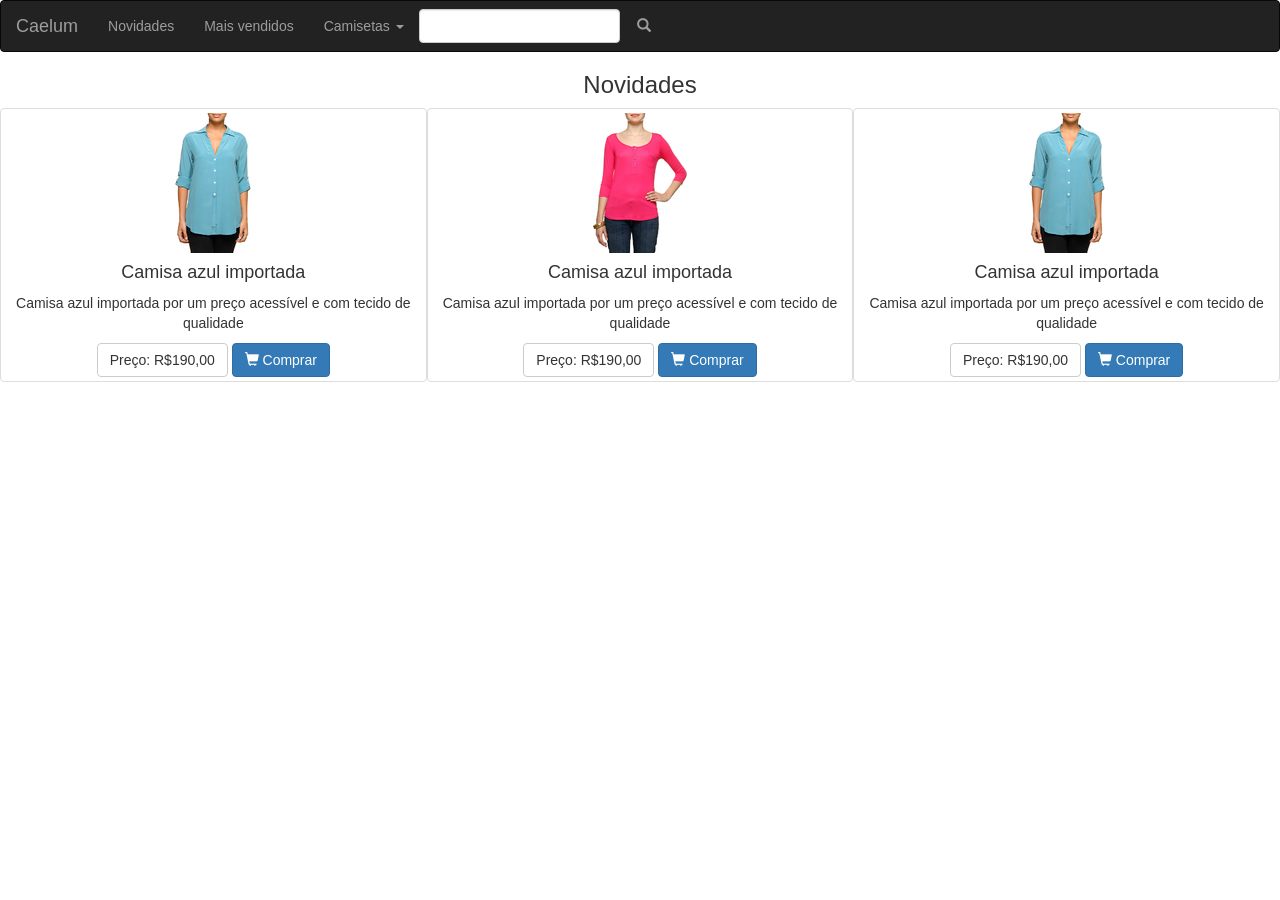
<file: projeto-bootstrap/index.html>
<!DOCTYPE html>
<html>
  <head>
    <meta charset="utf-8" />
    <title>Loja Virtual</title>
    <link rel="stylesheet" href="css/bootstrap.min.css" />
    <link rel="stylesheet" href="css/complemento-menu.css" />
    <meta name="viewport" content="width=device-width" />
    <script src="js/jquery-2.1.4.min.js"></script>
    <script src="js/bootstrap.min.js"></script>
  </head>
  <body>

     <header>
      <nav class="navbar navbar-inverse">
        <div class="navbar-header">
          <a href="#" class="navbar-brand">Caelum</a>
          <button class="navbar-toggle" type="button" data-target=".navbar-collapse" data-toggle="collapse"><span class="glyphicon glyphicon-menu-hamburger"></span></button>
        </div>
        <div class="collapse navbar-collapse">
          <ul class="nav navbar-nav">
            <li><a href="#">Novidades</a></li>
            <li><a href="#">Mais vendidos</a></li>
            <li class="dropdown">
              <a href="#" class="dropdown-toggle" data-toggle="dropdown">
                Camisetas
                <span class="caret"></span>
              </a>
              <ul class="dropdown-menu">
                <li><a href="#">Masculino</a></li>
                <li><a href="#">Feminino</a></li>
                <li><a href="#">Infantil</a></li>
              </ul>            
            </li>            
          </ul>
          
           
          <form class="navbar-form form-inline">
            <div class="form-group">
              <input type="text" class="form-control form-control-complemento"/> 
              <button type="submit" value="buscar" class="btn btn-link "><span class="glyphicon glyphicon-search"></span></button>
            </div>
          </form>    
         
        </div>        
      </nav>    
    </header> 
   
    
    <main>
      <h3 class="text-center">Novidades</h3>
      <div class="col-md-4 col-xs-12 thumbnail text-center">
        <figure>
          <img src="img/camisa-azul.png" alt="Camisa azul importada" />
          <div>
            <h4>Camisa azul importada</h4>
            <p>Camisa azul importada por um preço acessível e com tecido de qualidade</p>
          </div>
        </figure>
        <a href="#" class="btn btn-default">Preço: R$190,00</a>
        <a href="#" class="btn btn-primary"><span class="glyphicon glyphicon-shopping-cart"></span>  Comprar</a>
      </div>
      
      <div class="col-md-4 col-xs-12 thumbnail text-center">
        <figure>
          <img src="img/camisa-rosa.png" alt="Camisa rosa importada" />
          <div>
            <h4>Camisa azul importada</h4>
            <p>Camisa azul importada por um preço acessível e com tecido de qualidade</p>
          </div>
        </figure>
        <a href="#" class="btn btn-default">Preço: R$190,00</a>
        <a href="#" class="btn btn-primary"><span class="glyphicon glyphicon-shopping-cart"></span>  Comprar</a>
      </div>
      
      <div class="col-md-4 col-xs-12 thumbnail text-center">
        <figure>
          <img src="img/camisa-azul.png" alt="Camisa nacional" />
          <div>
            <h4>Camisa azul importada</h4>
            <p>Camisa azul importada por um preço acessível e com tecido de qualidade</p>
          </div>
        </figure>
        <a href="#" class="btn btn-default">Preço: R$190,00</a>
        <a href="#" class="btn btn-primary"><span class="glyphicon glyphicon-shopping-cart"></span>  Comprar</a>
      </div>
      
    </main> 
  </body>
</html>
</file>
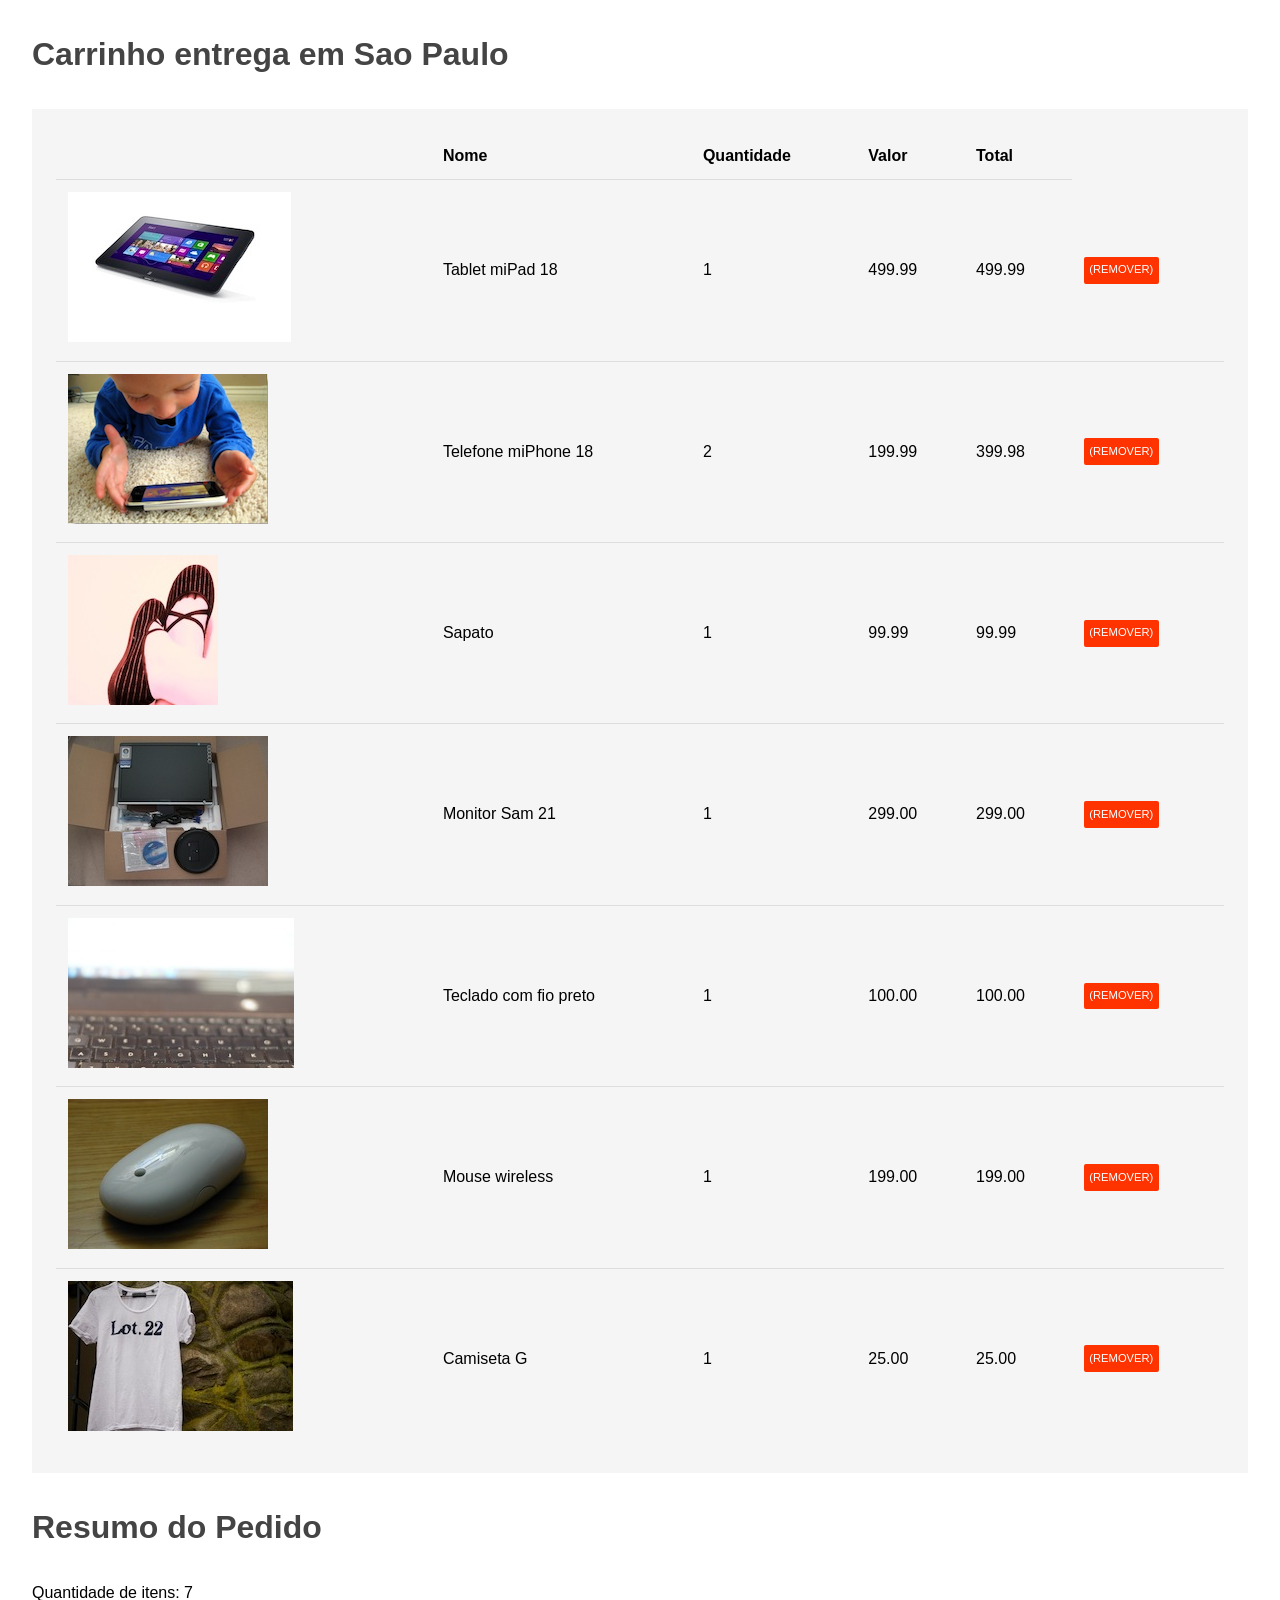
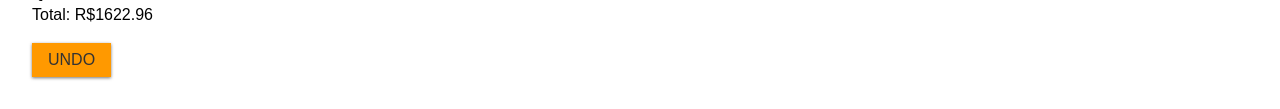
<file: projeto-jquery2/index.html>
<!DOCTYPE html>
<html>
<head>
	<link rel="stylesheet" type="text/css" href="css/carrinho.css">
  <meta charset="utf-8">
</head>
<body>
	<div class="carrinho">
		<h2>Carrinho entrega em Sao Paulo</h2>
		<table id="tabela-produtos">
			<thead>
				<tr>
					<td></td>
					<td>Nome</td>
					<td>Quantidade</td>
					<td>Valor</td>
					<td>Total</td>
				</tr>
			</thead>
			<tbody>
				<tr>
					<td><img src="imagens/tablet.jpg"></td>
					<td>Tablet miPad 18</td>
					<td>1</td>
					<td>499.99</td> 
					<td class="total-item">499.99</td>
                    <td><a class="remove-item" href="">(remover)</a></td>
				</tr>
				<tr>
					<td><img src="imagens/telefone.png"></td>
					<td>Telefone miPhone 18</td>
					<td>2</td>
					<td>199.99</td>
					<td class="total-item">399.98</td>
                    <td><a class="remove-item" href="">(remover)</a></td>
				</tr>
				<tr>
					<td><img src="imagens/sapato.jpg"></td>
					<td>Sapato</td>
					<td>1</td>
					<td>99.99</td>
					<td class="total-item">99.99</td>
                    <td><a class="remove-item" href="">(remover)</a></td>
				</tr>
				<tr>
					<td><img src="imagens/monitor.jpg"></td>
					<td>Monitor Sam 21</td>
					<td>1</td>
					<td>299.00</td>
					<td class="total-item">299.00</td>
                    <td><a class="remove-item" href="">(remover)</a></td>
				</tr>
				<tr>
					<td><img src="imagens/teclado.jpg"></td>
					<td>Teclado com fio preto </td>
					<td>1</td>
					<td>100.00</td>
					<td class="total-item">100.00</td>
                    <td><a class="remove-item" href="">(remover)</a></td>
				</tr>
				<tr>
					<td><img src="imagens/mouse.jpg"></td>
					<td>Mouse wireless</td>
					<td>1</td>
					<td>199.00</td>
					<td class="total-item">199.00</td>
                    <td><a class="remove-item" href="">(remover)</a></td>
				</tr>
				<tr>
					<td><img src="imagens/camiseta.jpg"></td>
					<td>Camiseta G</td>
					<td>1</td>
					<td>25.00</td>
					<td class="total-item">25.00</td>
                    <td><a class="remove-item" href="">(remover)</a></td>
				</tr>
			</tbody>
		</table>
	
	</div>
  
  <div>
    <h2>Resumo do Pedido</h2>
    <p>Quantidade de itens: <span id="itens-pedido">0</span></p>
    <p>Total: R$<span id="total-pedido">0</span></p>    
  </div>
  
  <div>
    <input type="button" id="botao-voltar" value="Undo">
  </div>
  
  <script src="js/jquery.js"></script>
  <script src="js/index.js"></script>

</body>
</html>
</file>
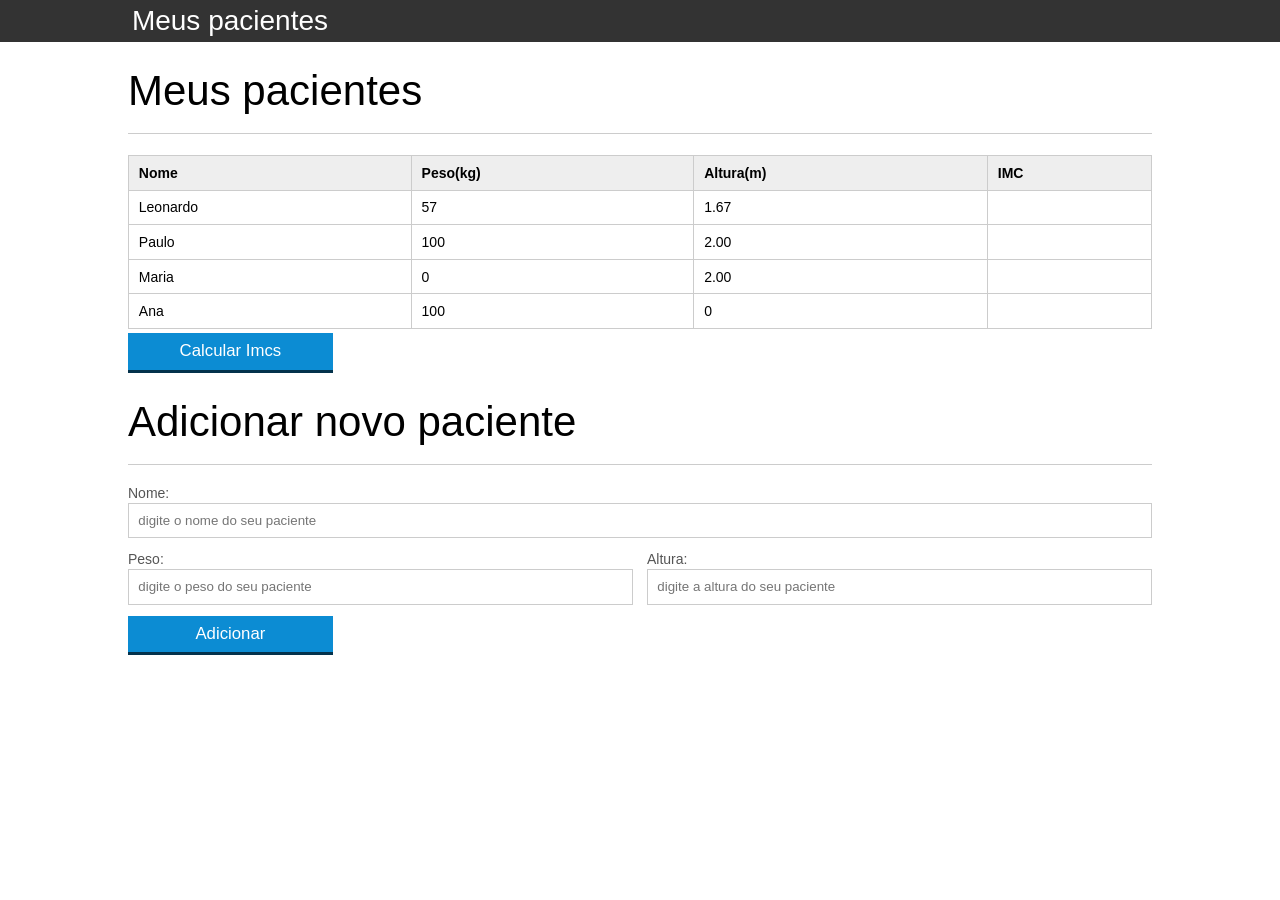
<file: projeto-javascript-alura/projeto/index.html>
<!doctype html>
<html lang="en">
	<head>
		<meta charset="UTF-8">
		<title>Meus pacientes</title>
		<link rel="stylesheet" type="text/css" href="reset.css">
		<link rel="stylesheet" type="text/css" href="alura.css">
	</head>
	<body>
		<header>
			<div class="container">
				<h1>Meus pacientes</h1>
			</div>
		</header>
		<main class="container">
			<section>
				<h2>Meus pacientes</h2>
				<table id="tabela-pacientes">
					<tr>
						<th>Nome</th>
						<th>Peso(kg)</th>
						<th>Altura(m)</th>
						<th>IMC</th>
					</tr>
					<tr class="paciente">
						<td class="info-nome">Leonardo</td>
						<td class="info-peso">57</td>
						<td class="info-altura">1.67</td>
						<td class="info-imc"></td>
					</tr>
					<tr class="paciente">
						<td class="info-nome">Paulo</td>
						<td class="info-peso">100</td>
						<td class="info-altura">2.00</td>
						<td class="info-imc"></td>
					</tr>
                    <tr class="paciente">
						<td class="info-nome">Maria</td>
						<td class="info-peso">0</td>
						<td class="info-altura">2.00</td>
						<td class="info-imc"></td>
					</tr>
                    <tr class="paciente">
						<td class="info-nome">Ana</td>
						<td class="info-peso">100</td>
						<td class="info-altura">0</td>
						<td class="info-imc"></td>
					</tr>
				</table>
				<button id="calcula-imcs" class="botao ">Calcular Imcs</button>
			</section>
			<section>
				<h2>Adicionar novo paciente</h2>	
				<form>
					<fieldset>
						<label for="nome">Nome:</label>
						<input id="campo-nome" type="text" placeholder="digite o nome do seu paciente">
					</fieldset>
					<fieldset class="campo-medio">
						<label for="peso">Peso:</label>
						<input id="campo-peso" type="text" placeholder="digite o peso do seu paciente">
					</fieldset>
					<fieldset class="campo-medio">
						<label for="altura">Altura:</label>
						<input id="campo-altura" type="text" placeholder="digite a altura do seu paciente">
					</fieldset>
					<button id="adicionar-paciente" class="botao bto-principal">Adicionar</button>
				</form>
			</section>
		</main>
      
      <script src="monta-paciente.js"></script>
      <script src="percorre.js"></script>
      <script src="calcula-imc.js"></script>
      <script src="muda-cor-linha.js"></script>
      <script src="adiciona-paciente.js"></script>
      
	</body>
</html>
</file>
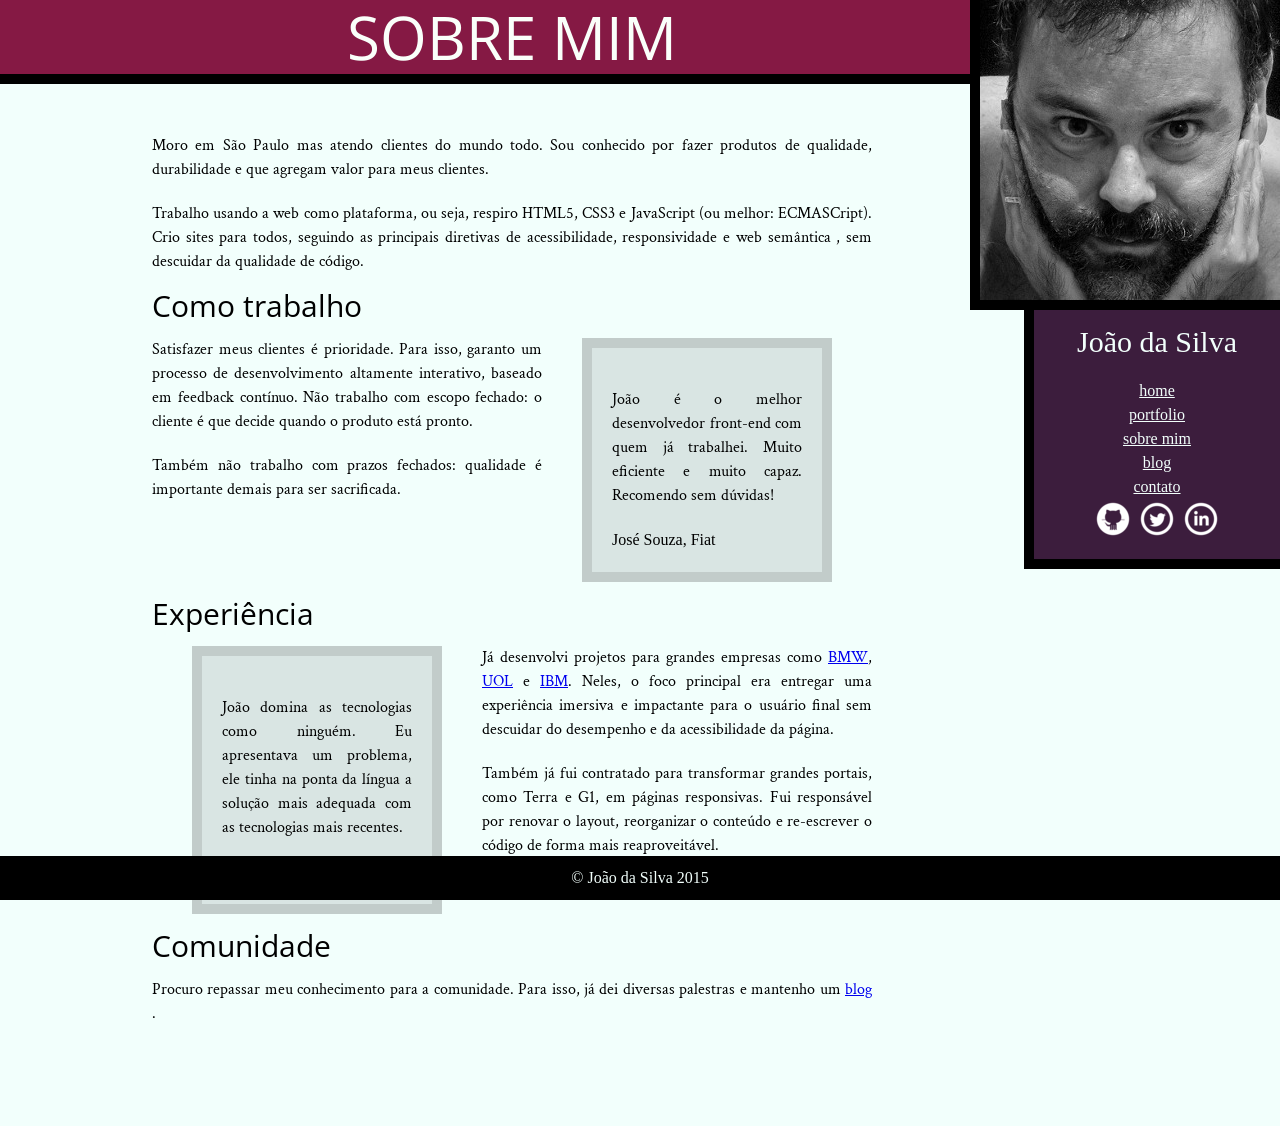
<file: bio.html>
<!DOCTYPE html>
<html>
  <head>
    <title>Sobre mim - João da Silva</title>
    <link rel="icon" href="favicon.png">
    <meta charset="utf-8">
    <link rel="stylesheet" href="reset.css">
    <link rel="stylesheet" href="site.css">
    <link rel="stylesheet" href="http://fonts.googleapis.com/css?family=Crimson+Text:400,400italic,600">
    <link rel="stylesheet" href="http://fonts.googleapis.com/css?family=Open+Sans+Condensed:700">
  </head>
  <body>
    <main>
    
      <h1>Sobre mim</h1>
      <div class="container">
        <p>Moro em São Paulo mas atendo clientes do mundo todo. Sou conhecido por fazer produtos de qualidade, durabilidade e que agregam valor para meus clientes.</p>
        <p>Trabalho usando a web como plataforma, ou seja, respiro HTML5, CSS3 e JavaScript (ou melhor: ECMASCript). Crio sites para todos, seguindo as principais diretivas de <strong>acessibilidade, responsividade e web semântica </strong>, sem descuidar da qualidade de código.</p>

        <h2>Como trabalho</h2>                

        <blockquote class="comentario comentario-direita">
          <p>João é o melhor desenvolvedor front-end com quem já trabalhei. Muito eficiente e muito capaz. Recomendo sem dúvidas!</p>
          <cite>José Souza, Fiat</cite>
        </blockquote>

        <p>Satisfazer meus clientes é prioridade. Para isso, garanto um processo de desenvolvimento altamente interativo, baseado em feedback contínuo. Não trabalho com escopo fechado: o cliente é que decide quando o produto está pronto.</p>

        <p>Também não trabalho com prazos fechados: qualidade é importante demais para ser sacrificada.</p>

        <h2>Experiência</h2>

        <blockquote class="comentario comentario-esquerda">
          <p>João domina as tecnologias como ninguém. Eu apresentava um problema, ele tinha na ponta da língua a solução mais adequada com as tecnologias mais recentes.</p>
          <cite>Manoel Santos, Petrobrás</cite>
        </blockquote>

        <p>Já desenvolvi projetos para grandes empresas como <a href="http://www.bmw.com">BMW</a>, <a href="http://www.uol.com.br">UOL</a> e <a href="http://www.ibm.com">IBM</a>. Neles, o foco principal era entregar uma experiência imersiva e impactante para o usuário final sem descuidar do desempenho e da acessibilidade da página.</p>
        <p>Também já fui contratado para transformar grandes portais, como Terra e G1, em páginas responsivas. Fui responsável por renovar o layout, reorganizar o conteúdo e re-escrever o código de forma mais reaproveitável.</p>

        <h2>Comunidade</h2>

        <p>Procuro repassar meu conhecimento para a comunidade. Para isso, já dei diversas palestras e mantenho um <a href="blog.html">blog</a> .</p>
      </div>
    
    </main>
    
    <img src="eu.jpg" alt="Foto do João da Silva" class="foto">
    <aside>
      <h1>João da Silva</h1>
      <nav>        
        <ul class="menu">
          <li><a href="home.html">Home</a></li>
          <li><a href="portfolio.html">Portfolio</a></li>
          <li><a href="bio.html">Sobre Mim</a></li>
          <li><a href="blog.html">Blog</a></li>
          <li><a href="contato.html">Contato</a></li>
        </ul>
      </nav>
      <ul class="icones-sociais">
        <li><a class="icone-github" href="https://github.com/MayconnW">Github</a></li>
        <li><a class="icone-twitter" href="https://twitter.com/MayconnW">Twitter</a></li>
        <li><a class="icone-linkedin" href="https://br.linkedin.com/pub//MayconnW">Linkedin</a></li>
      </ul>
    </aside>
    
    <footer class="rodape">
      &copy; João da Silva 2015
    </footer>
    
  </body>
</html>
</file>
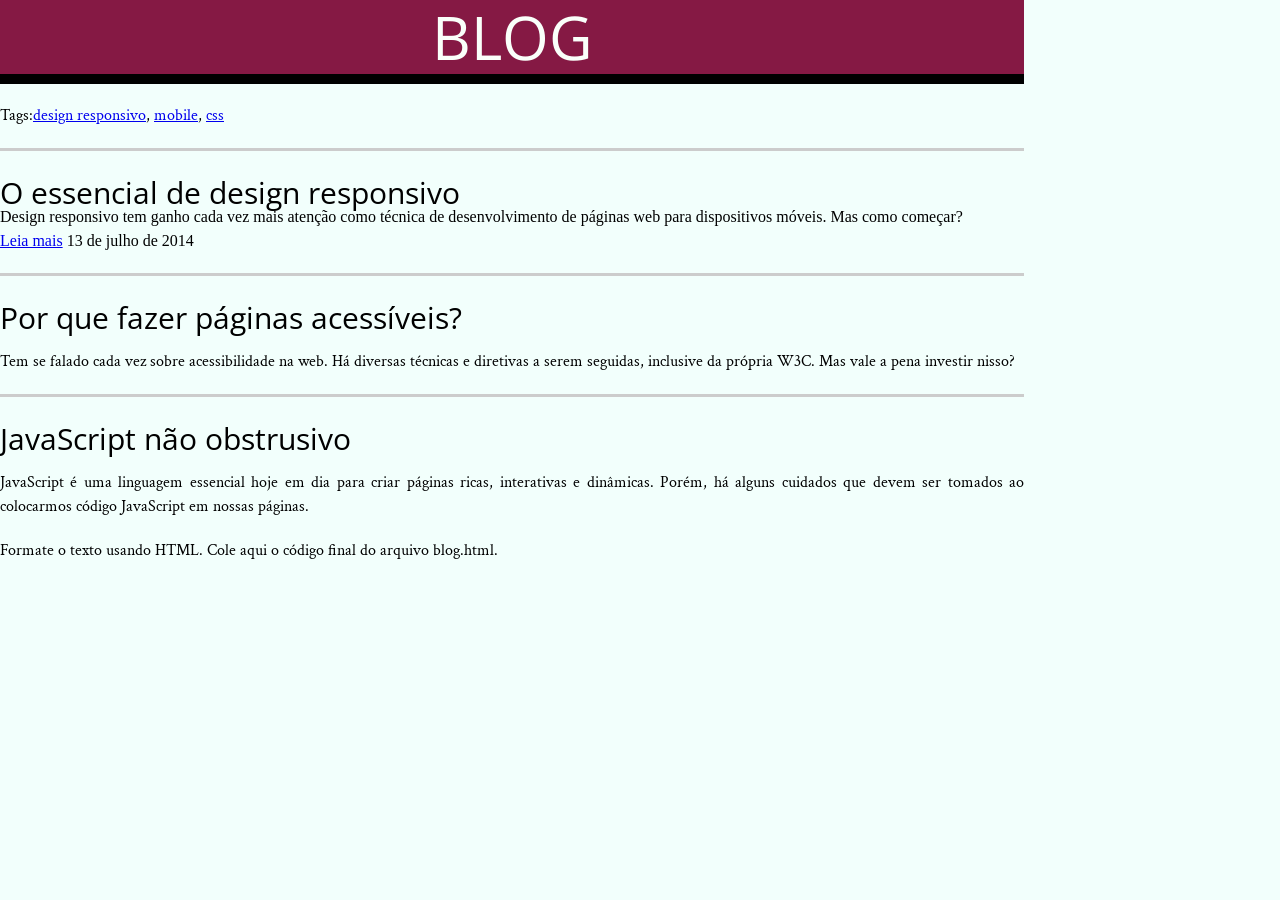
<file: blog.html>
<!DOCTYPE html>
<html>
  <head>
    <link rel="stylesheet" href="reset.css">
    <link rel="stylesheet" href="site.css">
    <meta charset="utf-8">
    <link rel="stylesheet" href="http://fonts.googleapis.com/css?family=Crimson+Text:400,400italic,600">
    <link rel="stylesheet" href="http://fonts.googleapis.com/css?family=Open+Sans+Condensed:700">
  </head>
  
  <body>
    <main>
      <h1>Blog</h1>
      
      <p>
        Tags:<a href="#">design responsivo</a>, <a href="#">mobile</a>, <a href="#">css</a>
      </p>
      
      <p class="bottom-border"></p>

      <article>
        <h2>O essencial de design responsivo</h2>

        <footer>Design responsivo tem ganho cada vez mais atenção como técnica de desenvolvimento de páginas web para dispositivos móveis. Mas como começar?</footer>
        <a href="#">Leia mais</a>
        <time datetime="2014-07-13">13 de julho de 2014</time>
      </article>
      
      <p class="bottom-border"></p>

      <h2>Por que fazer páginas acessíveis?</h2>

      <p>Tem se falado cada vez sobre acessibilidade na web. Há diversas técnicas e diretivas a serem seguidas, inclusive da própria W3C. Mas vale a pena investir nisso?</p>
      
      <p class="bottom-border"></p>

      <h2>JavaScript não obstrusivo</h2>

      <p>JavaScript é uma linguagem essencial hoje em dia para criar páginas ricas, interativas e dinâmicas. Porém, há alguns cuidados que devem ser tomados ao colocarmos código JavaScript em nossas páginas.</p>

      <p>Formate o texto usando HTML. Cole aqui o código final do arquivo blog.html.</p>
      
    </main>
  
  </body>
  
</html>
</file>
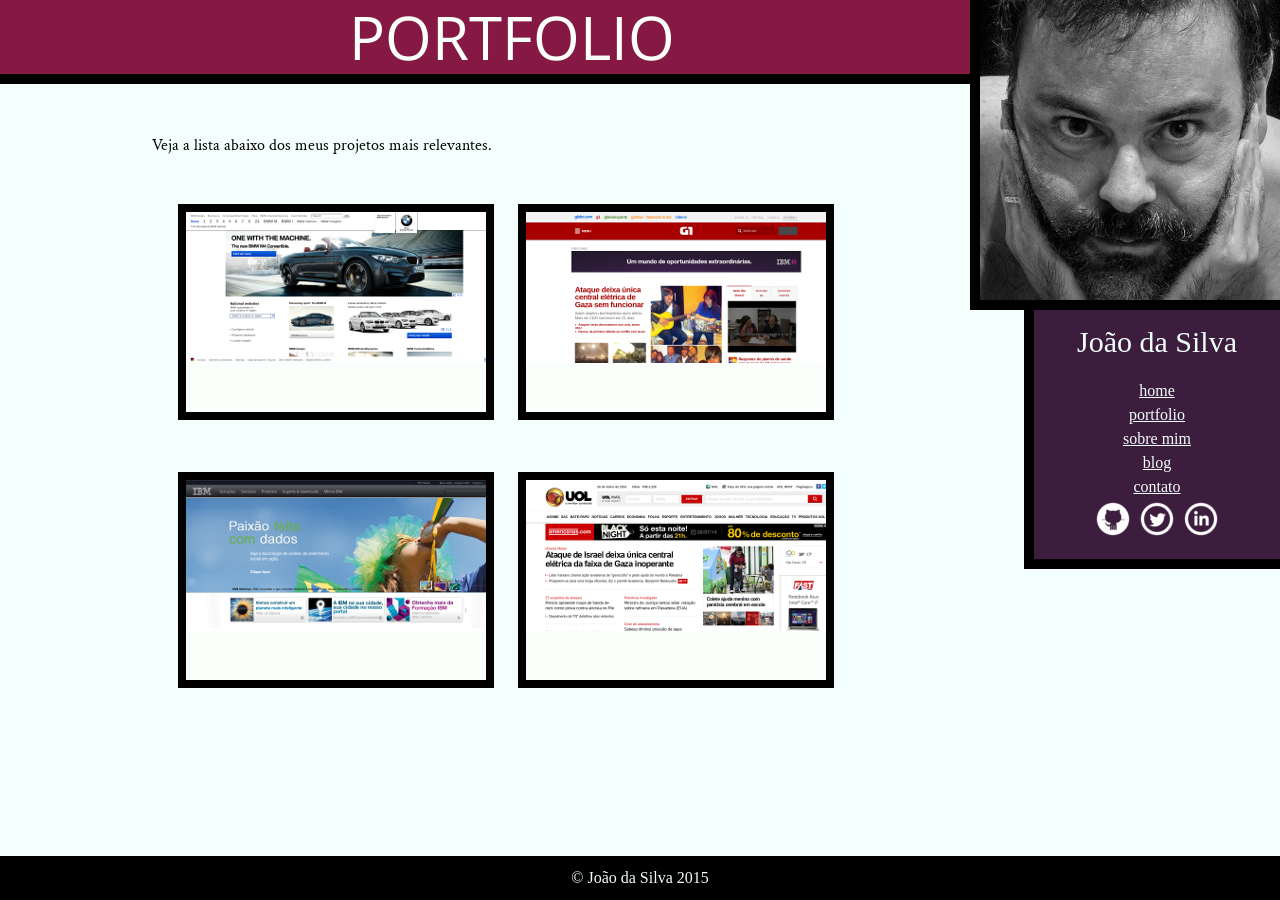
<file: portfolio.html>
<!DOCTYPE html>
<html>
  <head>
    <title>Portfolio</title>
    <link rel="icon" href="favicon.png">
    <meta charset="utf-8">
    <link rel="stylesheet" href="reset.css">
    <link rel="stylesheet" href="site.css">
    <link rel="stylesheet" href="http://fonts.googleapis.com/css?family=Crimson+Text:400,400italic,600">
    <link rel="stylesheet" href="http://fonts.googleapis.com/css?family=Open+Sans+Condensed:700">
  </head>
  <body>
    <main>
    
      <h1>Portfolio</h1>
      <div class="container">
        <p>Veja a lista abaixo dos meus projetos mais relevantes.</p>
        
        <div class="linha">
          <ul>
            <li><a href="#" class="box box1" > BMW </a></li>
            <li><a href="#" class="box box2" > Globo </a></li>
          </ul>
          <ul>
            <li><a href="#" class="box box3" > IBM </a></li>
            <li><a href="#" class="box box4" > Uol </a></li>
          </ul>
        </div>
        
        
      </div>
    
    </main>
    
    <img src="eu.jpg" alt="Foto do João da Silva" class="foto">
    <aside>
      <h1>João da Silva</h1>
      <nav>        
        <ul class="menu">
          <li><a href="home.html">Home</a></li>
          <li><a href="portfolio.html">Portfolio</a></li>
          <li><a href="bio.html">Sobre Mim</a></li>
          <li><a href="blog.html">Blog</a></li>
          <li><a href="contato.html">Contato</a></li>
        </ul>
      </nav>
      <ul class="icones-sociais">
        <li><a class="icone-github" href="https://github.com/MayconnW">Github</a></li>
        <li><a class="icone-twitter" href="https://twitter.com/MayconnW">Twitter</a></li>
        <li><a class="icone-linkedin" href="https://br.linkedin.com/pub//MayconnW">Linkedin</a></li>
      </ul>
    </aside>
    
    <footer class="rodape">
      &copy; João da Silva 2015
    </footer>
    
  </body>
</html>
</file>
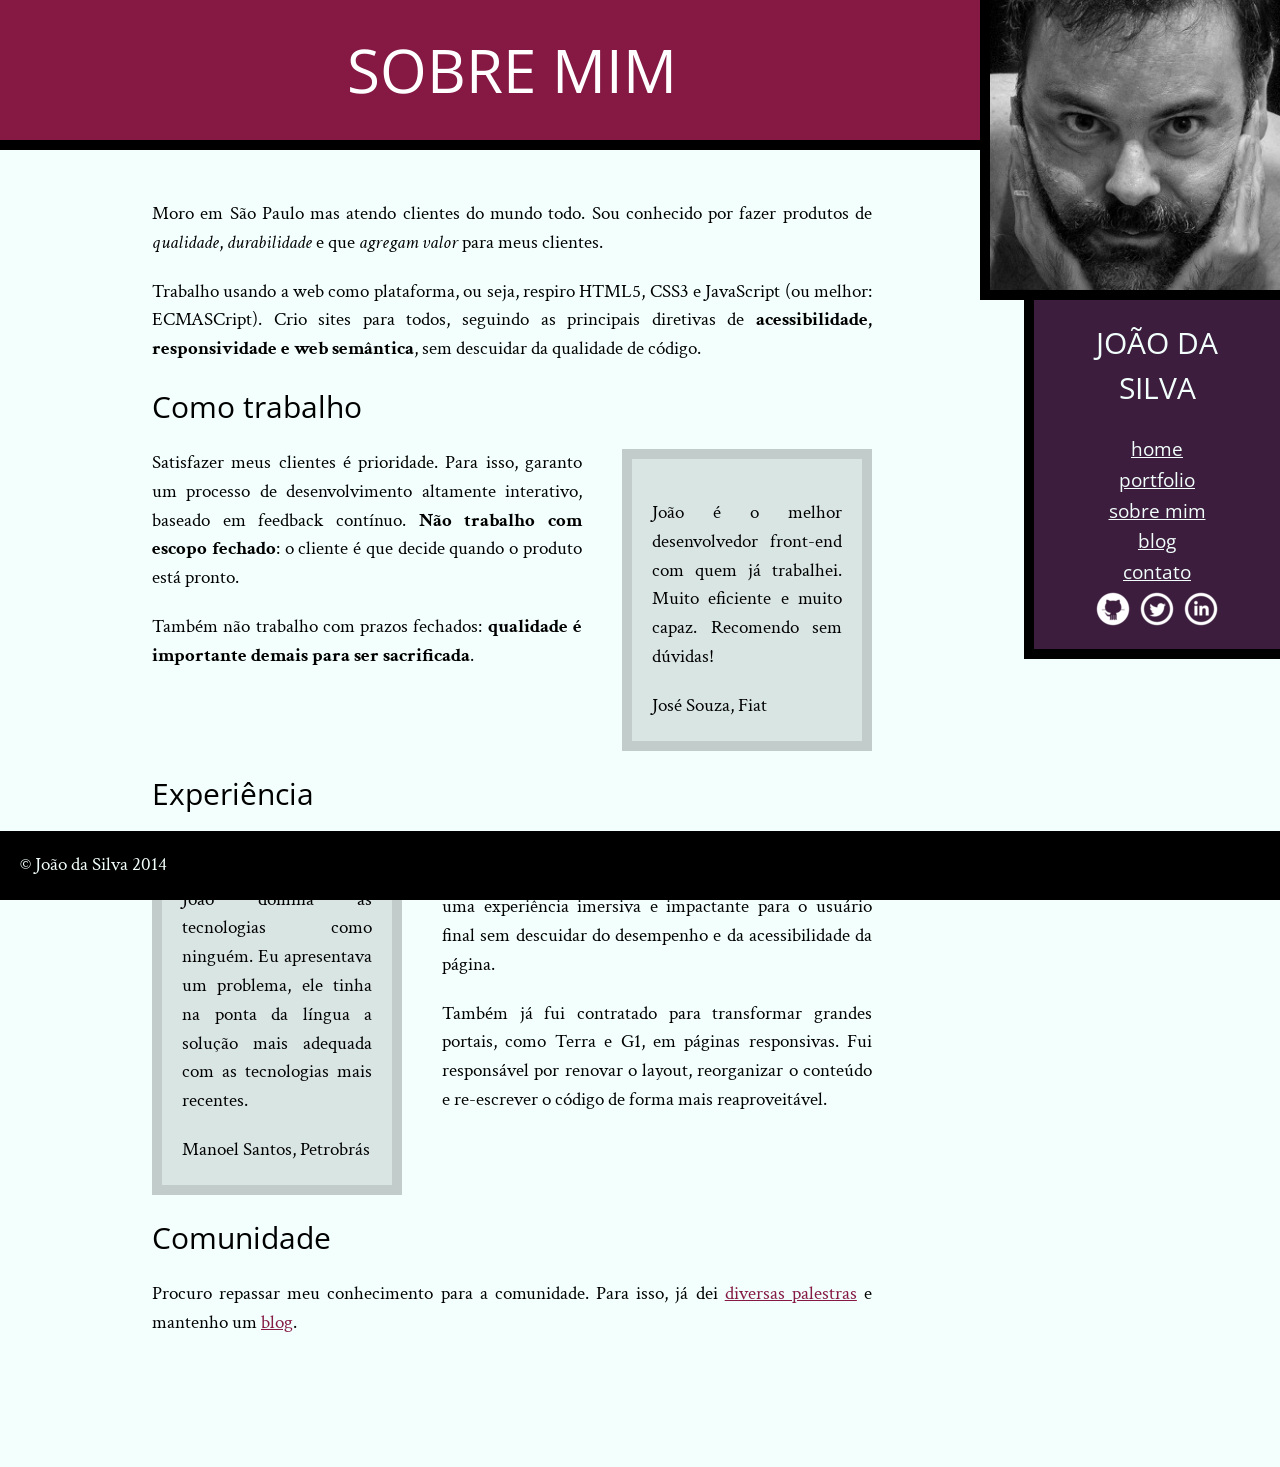
<file: projeto-html_css-avancado/bio.html>
<!DOCTYPE html>
<html>
<head>
    <meta charset="utf-8">
    <title>João da Silva - Biografia</title>
    <link rel="icon" href="img/favicon.png">
    <link rel="stylesheet" href="css/reset.css">
    <link rel="stylesheet" href="css/site.css">
    <link rel="stylesheet" href="css/bio.css">
    <link rel="stylesheet" href="http://fonts.googleapis.com/css?family=Crimson+Text:400,400italic,600">
    <link rel="stylesheet" href="http://fonts.googleapis.com/css?family=Open+Sans+Condensed:700">
</head>
<body>
    <main>
        <h1 class="titulo-principal">Sobre mim</h1>
        <div class="container">
            <p>Moro em São Paulo mas atendo clientes do mundo todo. Sou conhecido por fazer produtos de <em>qualidade</em>, <em>durabilidade</em> e que <em>agregam valor</em> para meus clientes.</p>
            <p>Trabalho usando a web como plataforma, ou seja, respiro HTML5, CSS3 e JavaScript (ou melhor: ECMASCript). Crio sites para todos, seguindo as principais diretivas de <strong>acessibilidade, responsividade e web semântica</strong>, sem descuidar da qualidade de código.</p>
            <h2 class="subtitulo-texto">Como trabalho</h2>
            <blockquote class="citacao-bio fiat">
                <p>João é o melhor desenvolvedor front-end com quem já trabalhei. Muito eficiente e muito capaz. Recomendo sem dúvidas!</p>
                <cite>José Souza, Fiat</cite>
            </blockquote>
            <p>Satisfazer meus clientes é prioridade. Para isso, garanto um processo de desenvolvimento altamente interativo, baseado em feedback contínuo. <strong>Não trabalho com escopo fechado</strong>: o cliente é que decide quando o produto está pronto.</p>
            <p>Também não trabalho com prazos fechados: <strong>qualidade é importante demais para ser sacrificada</strong>.</p>
            <h2 class="subtitulo-texto">Experiência</h2>
            <blockquote class="citacao-bio petrobras">
                <p>João domina as tecnologias como ninguém. Eu apresentava um problema, ele tinha na ponta da língua a solução mais adequada com as tecnologias mais recentes.</p>
                <cite>Manoel Santos, Petrobrás</cite>
            </blockquote>
            <p>Já desenvolvi projetos para grandes empresas como <a href="http://bmw.com">BMW</a>, <a href="http://www.uol.com.br">UOL</a> e <a href="http://www.ibm.com.br">IBM</a>. Neles, o foco principal era entregar uma experiência imersiva e impactante para o usuário final sem descuidar do desempenho e da acessibilidade da página.</p>
            <p>Também já fui contratado para transformar grandes portais, como Terra e G1, em páginas responsivas. Fui responsável por renovar o layout, reorganizar o conteúdo e re-escrever o código de forma mais reaproveitável.</p>
            <h2 class="subtitulo-texto">Comunidade</h2>
            <p>Procuro repassar meu conhecimento para a comunidade. Para isso, já dei <a href="portfolio.html">diversas palestras</a> e mantenho um <a href="blog.html">blog</a>.</p>
        </div>
    </main>
    <img src="img/eu.jpg" alt="Minha foto" class="minha-foto">
    <aside class="navegacao-site">
        <h1>João da Silva</h1>
        <nav>
            <ul>
                <li><a href="index.html">Home</a></li>
                <li><a href="portfolio.html">Portfolio</a></li>
                <li><a href="bio.html">Sobre mim</a></li>
                <li><a href="blog.html">Blog</a></li>
                <li><a href="contato.html">Contato</a></li>
            </ul>
        </nav>
        <ul class="icones-redes-sociais">
            <li>
                <a href="https://github.com/joaodasilva" class="github">
                    Github
                </a>
            </li>
            <li>
                <a href="https://twitter.com/joaodasilva" class="twitter">
                    Twitter
                </a>
            </li>
            <li>
                <a href="https://br.linkedin.com/pub/joão-da-silva/32/4/508" class="linkedin">
                    LinkedIn
                </a>
            </li>
        </ul>
    </aside>
    <footer class="rodape-pagina">
        &copy; João da Silva 2014
    </footer>
</body>
</html>
</file>
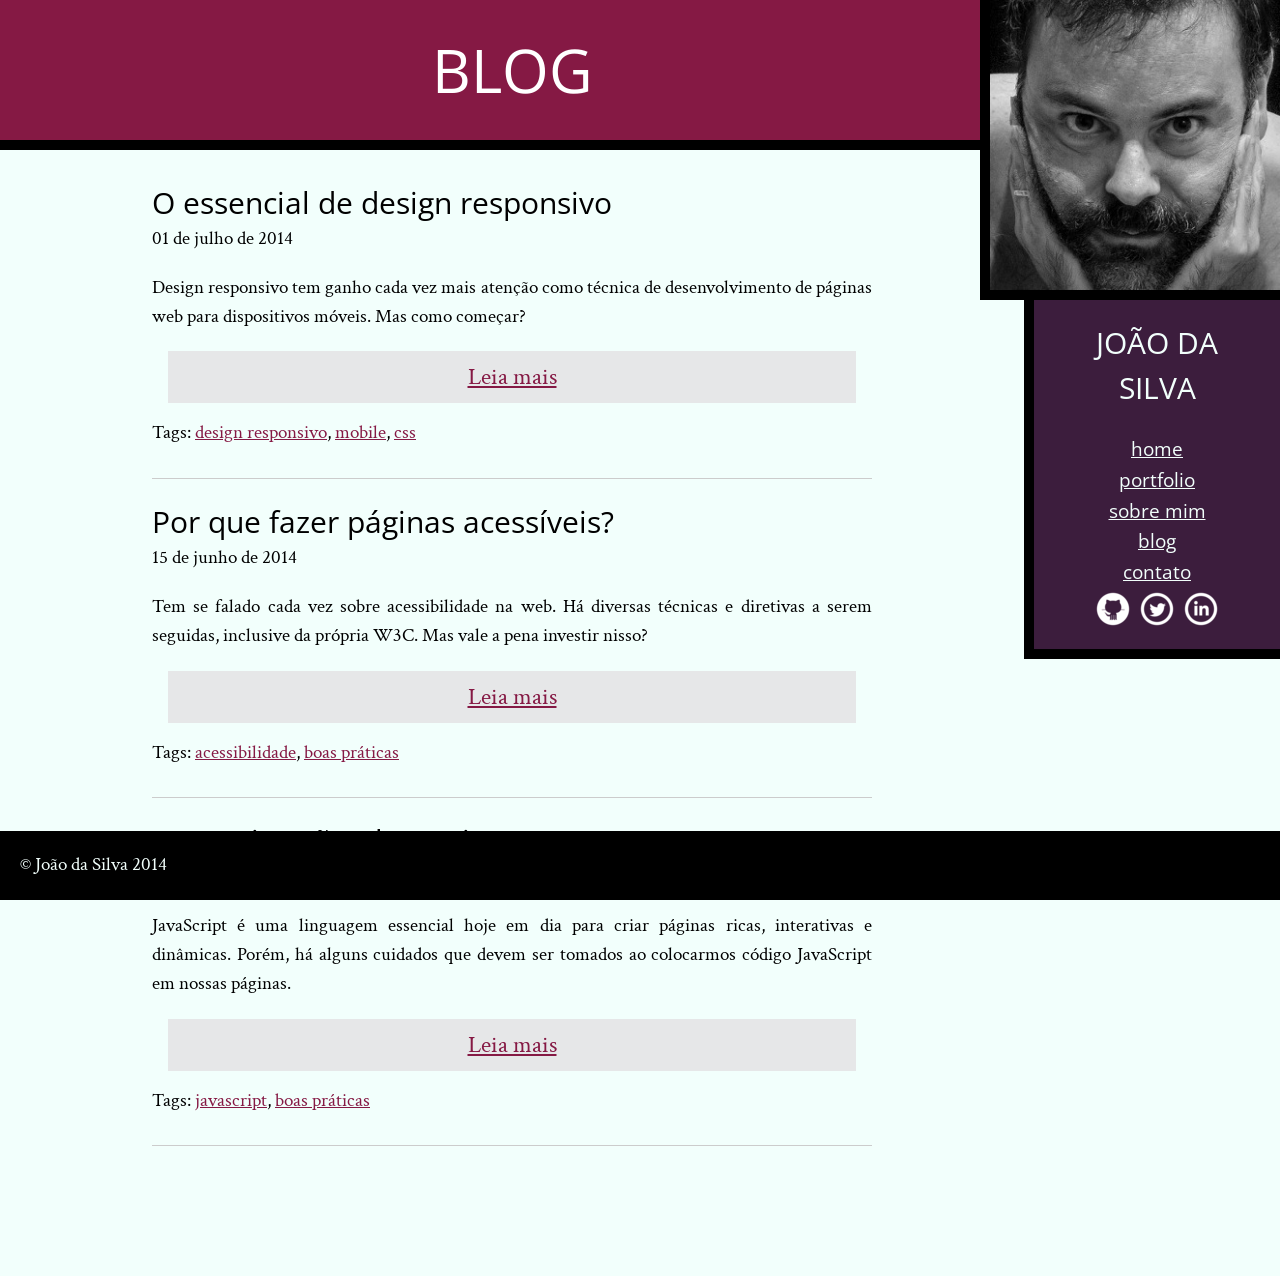
<file: projeto-html_css-avancado/blog.html>
<!DOCTYPE html>
<html>
<head>
    <meta charset="utf-8">
    <title>Blog - João da Silva</title>
    <link rel="icon" href="img/favicon.png">
    <link rel="stylesheet" href="css/reset.css">
    <link rel="stylesheet" href="css/site.css">
    <link rel="stylesheet" href="css/blog.css">
    <link rel="stylesheet" href="http://fonts.googleapis.com/css?family=Crimson+Text:400,400italic,600">
    <link rel="stylesheet" href="http://fonts.googleapis.com/css?family=Open+Sans+Condensed:700">
</head>
<body>
    <main>
        <h1 class="titulo-principal">Blog</h1>
        <div class="container">
            <article class="post-blog">
                <h2 class="subtitulo-texto">O essencial de design responsivo</h2>
                <time datetime="2014-07-01">01 de julho de 2014</time>
                <p>Design responsivo tem ganho cada vez mais atenção como técnica de desenvolvimento de páginas web para dispositivos móveis. Mas como começar?</p>
                <a class="leia-mais" href="#">Leia mais</a>
                <footer>Tags: <a href="#">design responsivo</a>, <a href="#">mobile</a>, <a href="#">css</a></footer>
            </article>
            <article class="post-blog">
                <h2 class="subtitulo-texto">Por que fazer páginas acessíveis?</h2>
                <time datetime="2014-06-15">15 de junho de 2014</time>
                <p>Tem se falado cada vez sobre acessibilidade na web. Há diversas técnicas e diretivas a serem seguidas, inclusive da própria W3C. Mas vale a pena investir nisso?</p>
                <a class="leia-mais" href="#">Leia mais</a>
                <footer>Tags: <a href="#">acessibilidade</a>, <a href="#">boas práticas</a></footer>
            </article>
            <article class="post-blog">
                <h2 class="subtitulo-texto">JavaScript não obstrusivo</h2>
                <time datetime="2014-05-28">28 de maio de 2014</time>
                <p>JavaScript é uma linguagem essencial hoje em dia para criar páginas ricas, interativas e dinâmicas. Porém, há alguns cuidados que devem ser tomados ao colocarmos código JavaScript em nossas páginas.</p>
                <a class="leia-mais" href="#">Leia mais</a>
                <footer>Tags: <a href="#">javascript</a>, <a href="#">boas práticas</a></footer>
            </article>
        </div>
    </main>
    <img src="img/eu.jpg" alt="Minha foto" class="minha-foto">
    <aside class="navegacao-site">
        <h1>João da Silva</h1>
        <nav>
            <ul>
                <li><a href="index.html">Home</a></li>
                <li><a href="portfolio.html">Portfolio</a></li>
                <li><a href="bio.html">Sobre mim</a></li>
                <li><a href="blog.html">Blog</a></li>
                <li><a href="contato.html">Contato</a></li>
            </ul>
        </nav>
        <ul class="icones-redes-sociais">
            <li>
                <a href="https://github.com/joaodasilva" class="github">
                    Github
                </a>
            </li>
            <li>
                <a href="https://twitter.com/joaodasilva" class="twitter">
                    Twitter
                </a>
            </li>
            <li>
                <a href="https://br.linkedin.com/pub/joão-da-silva/32/4/508" class="linkedin">
                    LinkedIn
                </a>
            </li>
        </ul>
    </aside>
    <footer class="rodape-pagina">
        &copy; João da Silva 2014
    </footer>
</body>
</html>
</file>
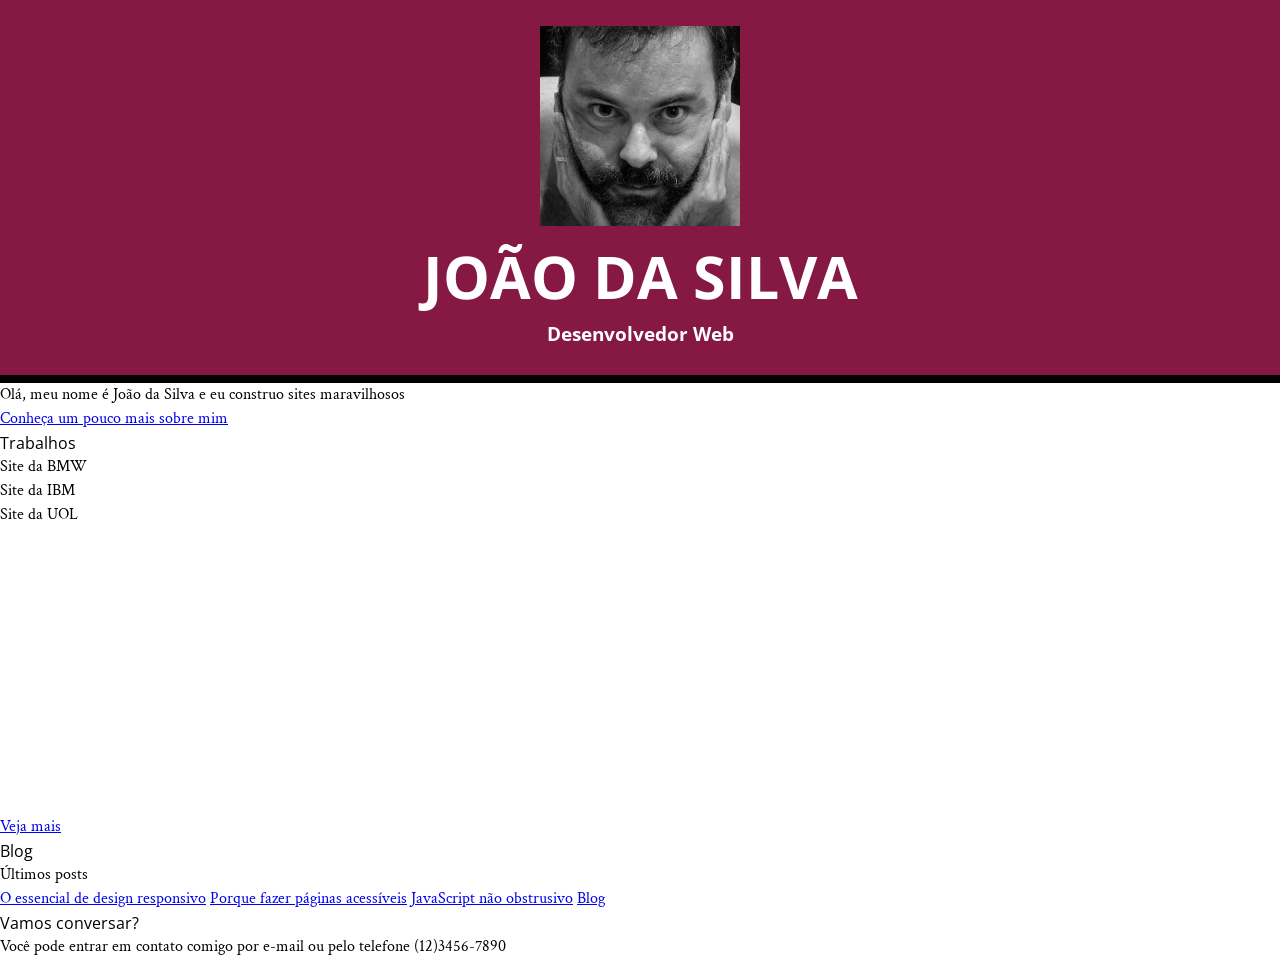
<file: projeto-html_css-avancado/index2.html>
<!DOCTYPE html>
<html>
  <head>
    <meta charset="utf-8">
    <title>João da Silva - Desenvolvedor Web</title>    
    <link rel="stylesheet" href="css/reset.css">
    <link rel="stylesheet" href="index2.css">
    <link rel="stylesheet" href="http://fonts.googleapis.com/css?family=Crimson+Text:400,400italic,600">
    <link rel="stylesheet" href="http://fonts.googleapis.com/css?family=Open+Sans+Condensed:700">
    <link rel="stylesheet" href="http://fonts.googleapis.com/css?family=Shadows+Into+Light">
    <link rel="icon" href="img/favicon.png">
  </head>
  
  <body>
    <div class="cabecalho">
      <img class="foto-home" src="img/eu.jpg" alt="Foto de João da Silva">
      <h1>João da Silva</h1>
      <p class="subtitutlo-principal">Desenvolvedor Web</p>  
    </div>
    
    <main>
      <p>Olá, meu nome é João da Silva e eu construo sites maravilhosos</p>
      
      <a href="bio.html">Conheça um pouco mais sobre mim</a>
      
      <h2>Trabalhos</h2>
      <p>Site da BMW</p>
      <p>Site da IBM</p>
      <p>Site da UOL</p>
      
      <br/><br/><br/><br/><br/><br/><br/><br/><br/><br/><br/><br/>
      
      <a href="portfolio.html">Veja mais</a>
      
      <h2>Blog</h2>
      <p>Últimos posts</p>
      <a href="blog.html">O essencial de design responsivo</a>
      <a href="blog.html">Porque fazer páginas acessíveis</a>
      <a href="blog.html">JavaScript não obstrusivo</a>
      
      <a href="portfolio.html">Blog</a>
      
      <h2>Vamos conversar?</h2>
      <p>Você pode entrar em contato comigo <a href"contato.html">por e-mail</a> ou pelo telefone (12)3456-7890</p>
      
    </main>
    
  </body>
  
</html>
</file>
<file: projeto-bootstrap/css/complemento-menu.css>
.navbar-toggle{
  color:#FFFFFF;
  padding-right: 1.1em;
  padding-left: 1.1em;
}

.form-control-complemento{
  width:auto;
  display: inline-block;
}
</file>
<file: projeto-jquery2/css/carrinho.css>
* {
	font-size: 1em;
	margin: 0;
	padding: 0;
}

body {
	font-family: Arial;
	line-height: 1.4;
	margin: 2em;
}

h2 {
	color: #444;
	font-size: 2em;
	margin: 1em 0;
}

table {
	border-collapse: collapse;
	border-spacing: 0;

	background: #f5f5f5;
	border: 1.5em solid #f5f5f5;
	width: 100%;
}
thead {
	font-weight: bold;
}
th {
	padding: 0.75em;
	border-bottom: 2px solid #ddd;
	text-align: left;
}
td {
	padding: 0.75em;
	border-bottom: 1px solid #ddd;
}


.propaganda td {
	background: #9F0;
	padding: 1em 0.5em;
	text-align: center;

	color: #333;
	font-style: italic;
}

.remove-item {	
	background: #F30;
	border-radius: 2px;
	color: white;
	font-size: 0.7em;
	text-decoration: none;
	text-transform: uppercase;
	
	display: inline-block;
	padding: 0.5em;
}

input[type=button] {
	background: #F90;
	border: none;
	color: #333;
	text-transform: uppercase;

	box-shadow: 0 1px 3px #777;
	
	display: block;
	padding: 0.5em 1em;
	margin: 1em 0;

	-webkit-appearance: none;
}

.resumo {
	background: #555;
	color: white;
	padding: 1.5em;
	line-height: 2;
	margin: 2em 0;
}

.desfeito{
  background: #FE0; 
}

.testando:hover{
  fadein:1.2;
  box-sizing: border-box;
}
</file>
<file: projeto-javascript-alura/projeto/alura.css>
*{
	box-sizing: border-box;
 }

body{
	font-family: "Helvetica Neue", "Helvetica", Helvetica, Arial, sans-serif;
	font-size: 14px;
}

header{
	background-color: #333;	
	height: 3em;
	color: #FFF;
	margin-bottom: 1em;
}

header h1{
	font-size: 2em;
	display:inline-block;
	vertical-align:	middle;
}

header .container:before{
	content: '';
	display:inline-block;
	height: 100%;
	vertical-align:	middle;
}

.container{
	width: 80%;
	height: 100%;
	margin: 0 auto;
}

section{
	margin: 2em 0;
	overflow: hidden;
}

section h2{
	font-size: 3em;
	display: block;
	padding-bottom: .5em;
	border-bottom: 1px solid #ccc;
	margin-bottom: .5em;
}

table{
	width: 100%;
	margin-bottom : .5em;
}

td, th {
	padding: .7em;
	margin: 0;
	border: 1px solid #ccc;
	text-align: left;
}

th{
	font-weight: bold;
	background-color: #EEE;
}

input[type=text]{
	border: 1px solid #ccc;
	padding: .7em;
	width: 100%;
}

label{
	color: #555;
	display: block;
	margin-bottom: .2em;
}

fieldset{
	border: 0;
	margin: 0;
	padding-bottom: 1em;
}

.campo-medio{
	width: 50%;
	float: left;
}

.campo-medio:nth-child(even){
	padding-right: .5em;
}

.campo-medio:nth-child(odd){
	padding-left: .5em;
}

button{
	padding: .5em 2em;
	border: 0;
	border-bottom: 3px solid;
	font-size: 1.2em;
	cursor: pointer;
	margin: 0;
	margin-top: -3px;
	color: #fff;
	background-color:#0c8cd3;
	border-color: #04324c;
	width: 20%;
}

button:active{
	margin-top:0px;
	border: 0;
}
</file>
<file: site.css>
body{
  font-family: "Times New Roman";
  background-color: #F2FFFC;
  line-height: 24px;
}

p{
  text-align: justify;
  font-family: "Crimson Text", serif;
  margin-top: 20px;
  margin-bottom: 20px;
}

main{
  float:left;
  width: 80%;
}

main h1{
  font-size: 60px; 
  background-color: #851944;
  color: #FAFFFA;
  text-align: center;
  font-family: "Open Sans Condensed", sans-serif;
  padding: 25px;
  border-bottom: 10px solid #000000;
  text-transform: uppercase;
}

.container{
  width: 720px;
  margin-left: auto;
  margin-right: auto;  
  padding-top: 30px;
  padding-bottom: 80px;
}

h2{
  font-size: 30px;
  font-family: "Open Sans Condensed", sans-serif;  
  clear: both;
}

.comentario{
  background-color: #D9E5E3;
  padding: 20px;
  margin-top: 20px;
  margin-bottom: 20px;
  margin-left: 40px;
  margin-right: 40px;
  border: 10px solid #C2CCCA;
  width: 250px;
  box-sizing: border-box;  
}

.comentario-direita{
  float: right;
}

.comentario-esquerda{
  float: left;
}


aside{
  background-color: #3C1D3D;
  color: #F2FFFC;
  padding: 20px;
  text-align: center;
}

aside h1{
  font-size: 30px;
  padding-bottom: 25px;
}

.icones-sociais li{
  display: inline-block;    
}

.icones-sociais a{
  display: block;  
  width: 40px;
  height: 40px;
  text-indent: -99999px;
}

.icone-github{
  background-image: url(github.png);
}

.icone-twitter{
  background-image: url(twitter.png);
}

.icone-linkedin{
  background-image: url(linkedin.png);
}

ul{
  color: #F2FFFC;
}

ul li a{
  color: inherit;
}

footer{
  
}

.rodape{
  position: fixed;
  bottom: 0;
  width: 100%;
  background-color: #000000;
  color: #F2FFFC;
  padding: 10px;
  clear: both;
  text-align: center;
  box-sizing: border-box;
}

.bottom-border{
  border-bottom: 3px solid #ccc;
  margin-bottom: 30px;  
}

.menu a{
  text-transform: lowercase;
}

aside, img{
  float:right;  
  box-sizing: border-box;
  border-bottom: 10px solid #000000;
  border-left: 10px solid #000000;
}

aside{
  position: relative;
  top: 310px;
  clear: right;  
  width: 20%;  
}

.foto{
  position: absolute;
  top: 0;
  right: 0;
}

.linha li{
  border: 8px solid #000;
  display: inline-block;
  width: 300px;
  height: 200px;    
  background-color: #FAFFFC;  
  margin: 10px;
}

.linha ul{
  
  padding: 16px; 
}

.linha a{
  text-indent: -9999px;
}

.box{  
  width: 300px;
  height: 151px;      
  display: block;  
  text-align: center;  
  color:black;
}

.box1{
  background-image: url(p1.png);
}

.box2{
  background-image: url(p2.png);
}

.box3{
  background-image: url(p3.png);
}

.box4{
  background-image: url(p4.png);
}
</file>
<file: projeto-html_css-avancado/css/site.css>
body {
    font-family: "Crimson Text", "Times New Roman", serif;
    background-color: #F2FFFC;
    font-size: 120%;
    line-height: 1.5;
}

h1,
h2,
.subtitulo-principal {
    font-family: "Open Sans Condensed", "Arial", sans-serif;
}

h1 {
    text-transform: uppercase;
    font-size: 60px;
}

.titulo-principal {
    text-align: center;
    background-color: #851944;
    color: #FFF;
    padding: 25px;
    border-bottom: 10px solid #000;
}

.subtitulo-texto {
    font-size: 30px;
    clear: both;
}

main a {
    color: #851944;
}

main p {
    text-align: justify;
    margin: 20px 0;
}

.navegacao-site {
    text-align: center;
    background-color: #3C1D3D;
    color: #F2FFFC;
    padding: 20px;
}

.navegacao-site a {
    color: inherit;
    font-family: "Open Sans Condensed", "Arial", sans-serif;
    text-transform: lowercase;
}

.navegacao-site h1 {
    font-size: 30px;
    margin-bottom: 25px;
}

.rodape-pagina {
    background-color: #000;
    color: #F2FFFC;
    padding: 20px;
    clear: both;
    position: fixed;
    bottom: 0;
    left: 0;
    width: 100%;
    box-sizing: border-box;
}

.container {
    width: 720px;
    margin-left: auto;
    margin-right: auto;
    padding: 30px 0;
}

strong {
    font-weight: bold;
}

em {
    font-style: italic;
}

.icones-redes-sociais li {
    display: inline-block;
}

.icones-redes-sociais a {
    width: 40px;
    height: 40px;
    display: block;
    text-indent: -99999px;
}

.github {
    background-image: url(../img/github.png);
}

.twitter {
    background-image: url(../img/twitter.png);
}

.linkedin {
    background-image: url(../img/linkedin.png);
}

main {
    width: 80%;
    float: left;
    padding-bottom: 80px;
}

.minha-foto,
.navegacao-site {
    border-left: 10px solid black;
    border-bottom: 10px solid black;
    box-sizing: border-box;
}

.navegacao-site {
    width: 20%;
    float: right;
    position: relative;
    top: 300px;
}

.minha-foto {
    position: absolute;
    top: 0;
    right: 0;
    height: 300px;
}
</file>
<file: projeto-html_css-avancado/css/bio.css>
.citacao-bio {
    background-color: #D9E5E3;
    border: 10px solid #C2CCCA;
    padding: 20px;
    margin: 20px 40px;
    width: 250px;
    box-sizing: border-box;
}

.petrobras {
    float: left;
    margin-left: 0;
}

.fiat {
    float: right;
    margin-right: 0;
}
</file>
<file: projeto-html_css-avancado/css/blog.css>
.leia-mais {
    padding: 8px;
    margin: 16px;
    display: block;
    font-size: 24px;
    text-align: center;
    background-color: #E6E7E8;
}

.post-blog {
    padding-bottom: 30px;
    border-bottom: 1px solid #ccc;
    margin-bottom: 20px;
}
</file>
<file: projeto-html_css-avancado/index2.css>
body{
  line-height: 1.5;
  font-family: "Crimson Text", "Times New Roman", serif
}
.cabecalho{
  border-bottom:  0.5em #000 solid;
  background-color: #851944;
  text-align: center;
  padding: 1.6em;
}

h1, h2, .cabecalho, .subtitutlo-principal{
  font-family: "Open Sans Condensed", "Arial", sans-serif; 
}

.subtitutlo-principal{
  color: white;
  font-weight: bold;
  font-size: 1.2em;
}

.cabecalho h1{
  text-transform: uppercase;
  color: white;
  font-size: 3.7em;
  font-weight: bold;
}

.foto-home{
  height: 200px; 
}
</file>
